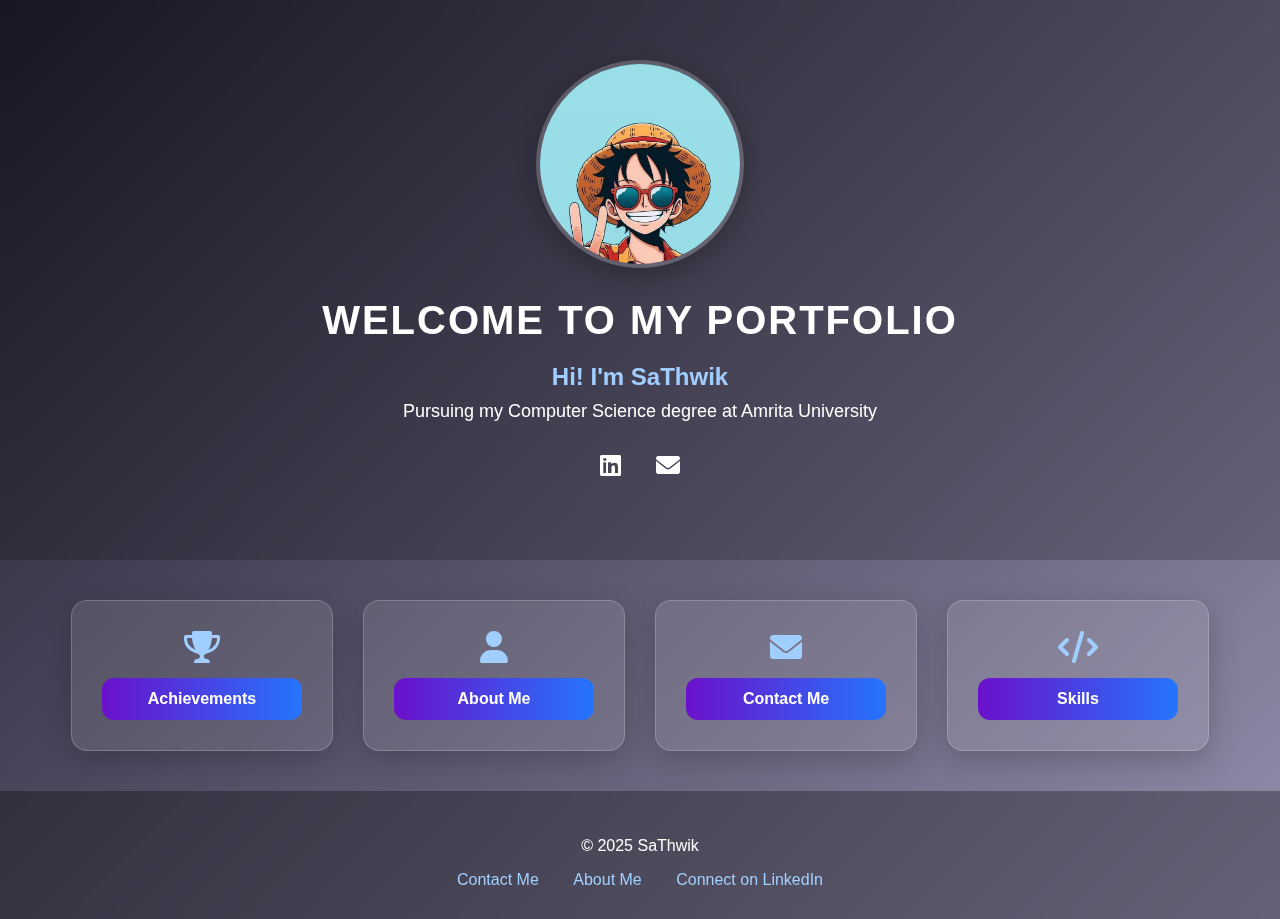
<file: index.html>
<!DOCTYPE html>
<html lang="en">
<head>
    <meta charset="UTF-8">
    <meta name="viewport" content="width=device-width, initial-scale=1.0">
    <title>My Portfolio</title>
    <link rel="stylesheet" href="Style1.css">
    <link rel="stylesheet" href="https://cdnjs.cloudflare.com/ajax/libs/font-awesome/6.0.0/css/all.min.css">
</head>
<body>
    <div class="hero-section">
        <div class="profile-container">
            <div class="profile-image">
                <img src="image/Old Cartoon Shows.jpg" alt="SaThwik's Profile Picture">
            </div>
            <h1>WELCOME TO MY PORTFOLIO</h1>
            <p class="subtitle">Hi! I'm SaThwik</p>
            <p class="description">Pursuing my Computer Science degree at Amrita University</p>
            <div class="social-links">
                <a href="https://www.linkedin.com/in/satyasrisathwik/" target="_blank"><i class="fab fa-linkedin"></i></a>
                <a href="mailto:sathwik@example.com"><i class="fas fa-envelope"></i></a>
            </div>
        </div>
    </div>

    <div class="container">
        <div class="box">
            <i class="fas fa-trophy"></i>
            <button onclick="location.href='achievements.html'">Achievements</button>
        </div>
        <div class="box">
            <i class="fas fa-user"></i>
            <button onclick="location.href='aboutme.html'">About Me</button>
        </div>
        <div class="box">
            <i class="fas fa-envelope"></i>
            <button onclick="location.href='contact.html'">Contact Me</button>
        </div>
        <div class="box">
            <i class="fas fa-code"></i>
            <button onclick="location.href='myskills.html'">Skills</button>
        </div>
    </div>

    <footer>
        <p>&copy; 2025 SaThwik</p>
        <div class="footer-links">
            <a href="mailto:sathwik@example.com">Contact Me</a>
            <a href="aboutme.html">About Me</a>
            <a href="https://www.linkedin.com/in/satyasrisathwik/" target="_blank">Connect on LinkedIn</a>
        </div>
    </footer>
</body>
</html>
</file>
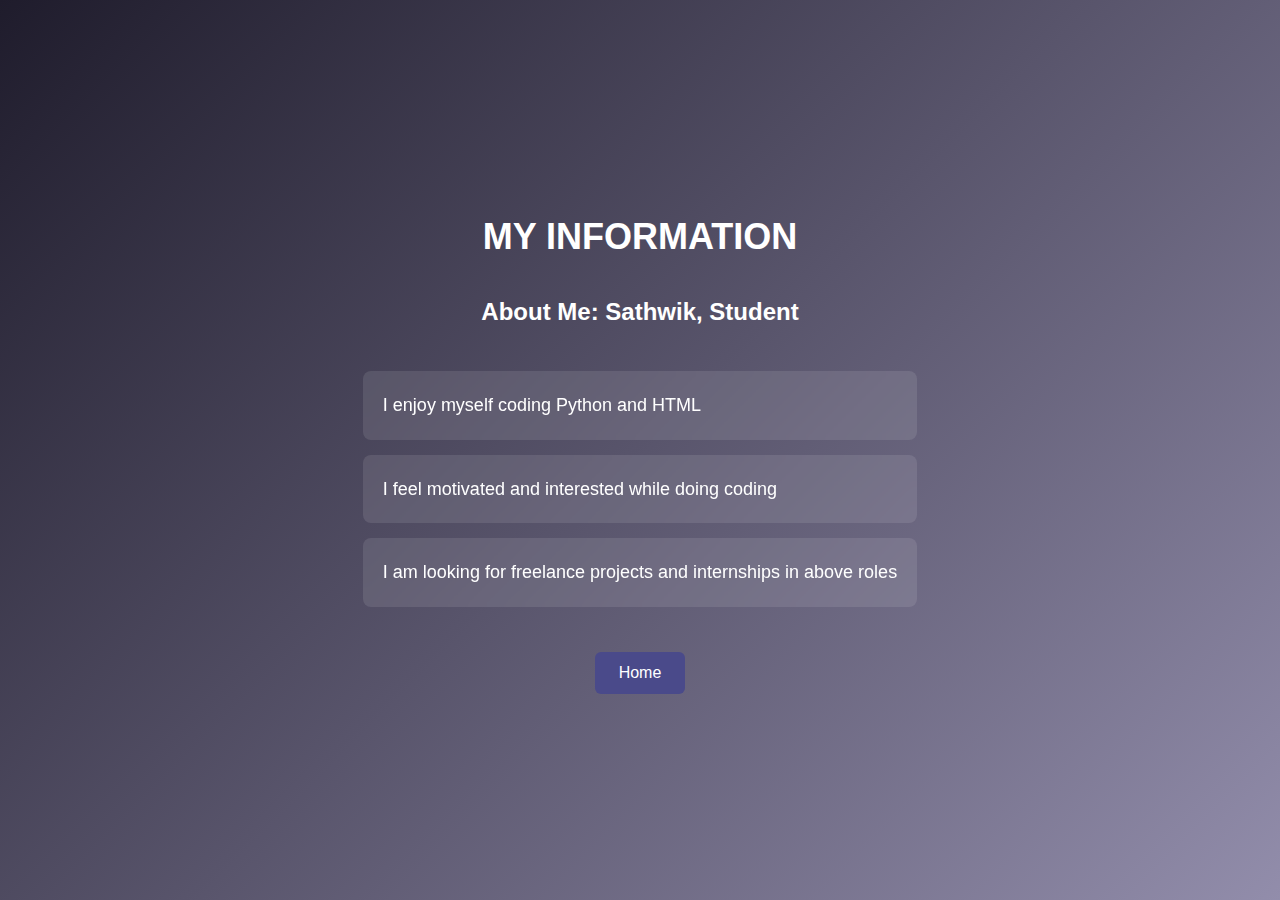
<file: ABOUTME.HTML>
<!DOCTYPE html>
<html lang="en">
<head>
  <meta charset="UTF-8">
  <title>ABOUT ME</title>
  <link rel="stylesheet" href="ABOUTME.CSS">
</head>
<body>
  <h1>MY INFORMATION</h1>
  <h2>About Me: Sathwik, Student</h2>
  <ul>
    <li><p>I enjoy myself coding Python and HTML</p></li>
    <li><p>I feel motivated and interested while doing coding</p></li>
    <li><p>I am looking for freelance projects and internships in above roles</p></li>
  </ul>
  <button onclick="location.href='index.html'">Home</button>
</body>
</html>
</file>
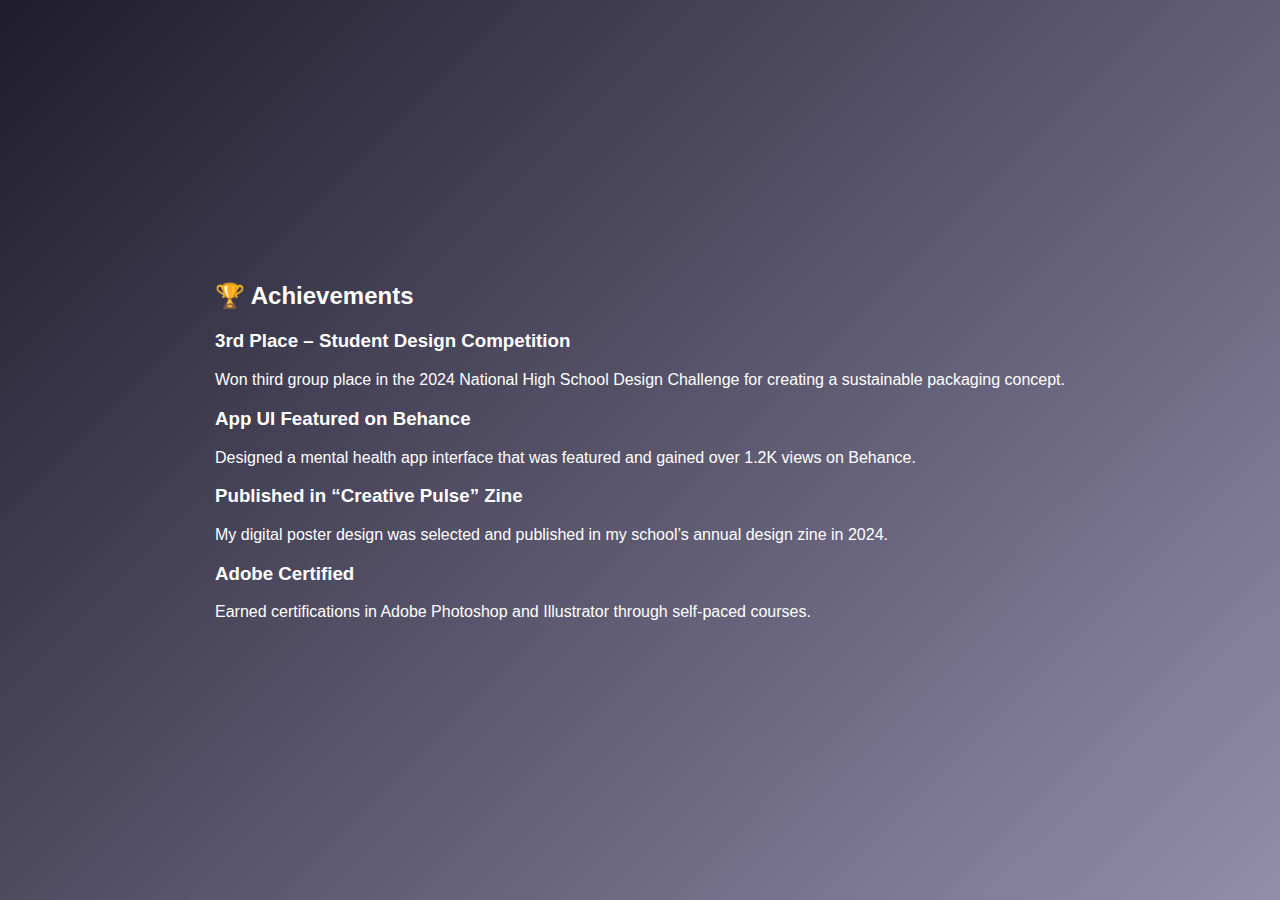
<file: achievements.html>
<!DOCTYPE html>
<html lang="en">
<head>
    <meta charset="UTF-8">
    <meta name="viewport" content="width=device-width, initial-scale=1.0">
    <title>Document</title>
    <style>
         body {
      font-family: 'Segoe UI', Tahoma, Geneva, Verdana, sans-serif;
      background: linear-gradient(135deg, #1f1c2c, #928dab);
      color: #ffffff;
      margin: 0;
      padding: 0;
      display: flex;
      flex-direction: column;
      align-items: center;
      justify-content: center;
      height: 100vh;}
    </style>
</head>
<body>
    

<section class="bg-white py-12 px-6 md:px-12">
    <div class="max-w-4xl mx-auto">
      <h2 class="text-3xl font-bold mb-8 text-gray-800 border-b pb-2">🏆 Achievements</h2>
      
      <div class="space-y-6">
        <div class="bg-gray-100 p-6 rounded-xl shadow-sm">
          <h3 class="text-xl font-semibold text-gray-900">3rd Place – Student Design Competition</h3>
          <p class="text-gray-600">Won third group place in the 2024 National High School Design Challenge for creating a sustainable packaging concept.</p>
        </div>
  
        <div class="bg-gray-100 p-6 rounded-xl shadow-sm">
          <h3 class="text-xl font-semibold text-gray-900">App UI Featured on Behance</h3>
          <p class="text-gray-600">Designed a mental health app interface that was featured and gained over 1.2K views on Behance.</p>
        </div>
  
        <div class="bg-gray-100 p-6 rounded-xl shadow-sm">
          <h3 class="text-xl font-semibold text-gray-900">Published in “Creative Pulse” Zine</h3>
          <p class="text-gray-600">My digital poster design was selected and published in my school’s annual design zine in 2024.</p>
        </div>
  
        <div class="bg-gray-100 p-6 rounded-xl shadow-sm">
          <h3 class="text-xl font-semibold text-gray-900">Adobe Certified</h3>
          <p class="text-gray-600">Earned certifications in Adobe Photoshop and Illustrator through self-paced courses.</p>
        </div>
      </div>
    </div>
  </section>
  </body>
  </html>
</file>
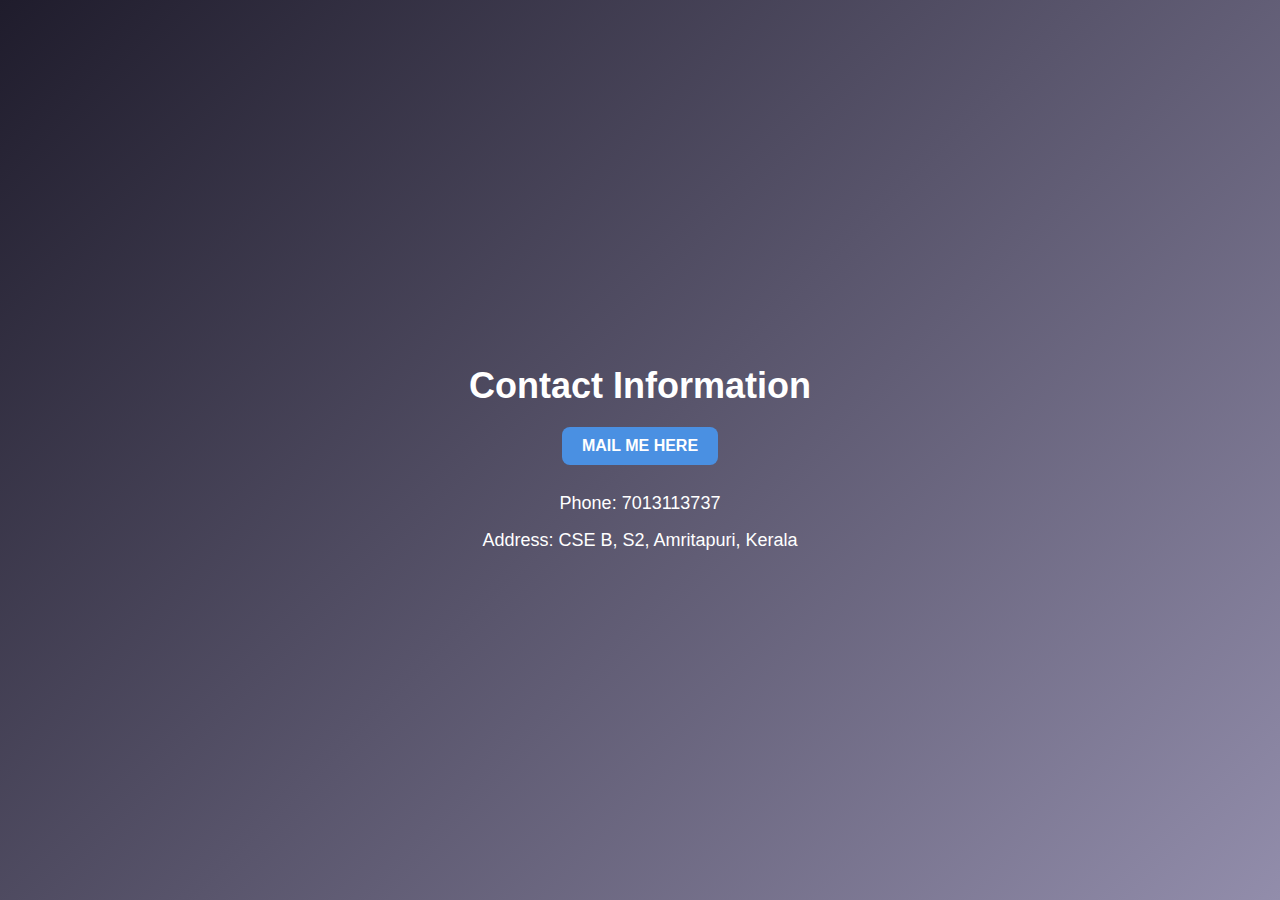
<file: contact.html>
<!DOCTYPE html>
<html lang="en">
<head>
  <meta charset="UTF-8">
  <title>Contact Info</title>
  <style>
    body {
      font-family: 'Segoe UI', Tahoma, Geneva, Verdana, sans-serif;
      background: linear-gradient(135deg, #1f1c2c, #928dab);
      color: #ffffff;
      margin: 0;
      padding: 0;
      display: flex;
      flex-direction: column;
      align-items: center;
      justify-content: center;
      height: 100vh;
    }

    h1 {
      font-size: 36px;
      margin-bottom: 20px;
      text-align: center;
    }

    a {
      display: inline-block;
      text-decoration: none;
      background-color: #4a90e2;
      color: white;
      padding: 10px 20px;
      border-radius: 8px;
      font-weight: bold;
      margin-bottom: 20px;
      transition: background 0.3s;
    }

    a:hover {
      background-color: #3578c1;
    }

    p {
      font-size: 18px;
      margin: 8px 0;
      text-align: center;
    }
  </style>
</head>
<body>
  <h1>Contact Information</h1>
  <a href="mailto:rssathwik06@gmail.com">MAIL ME HERE</a>
  <p>Phone: 7013113737</p>
  <p>Address: CSE B, S2, Amritapuri, Kerala</p>
</body>
</html>
</file>
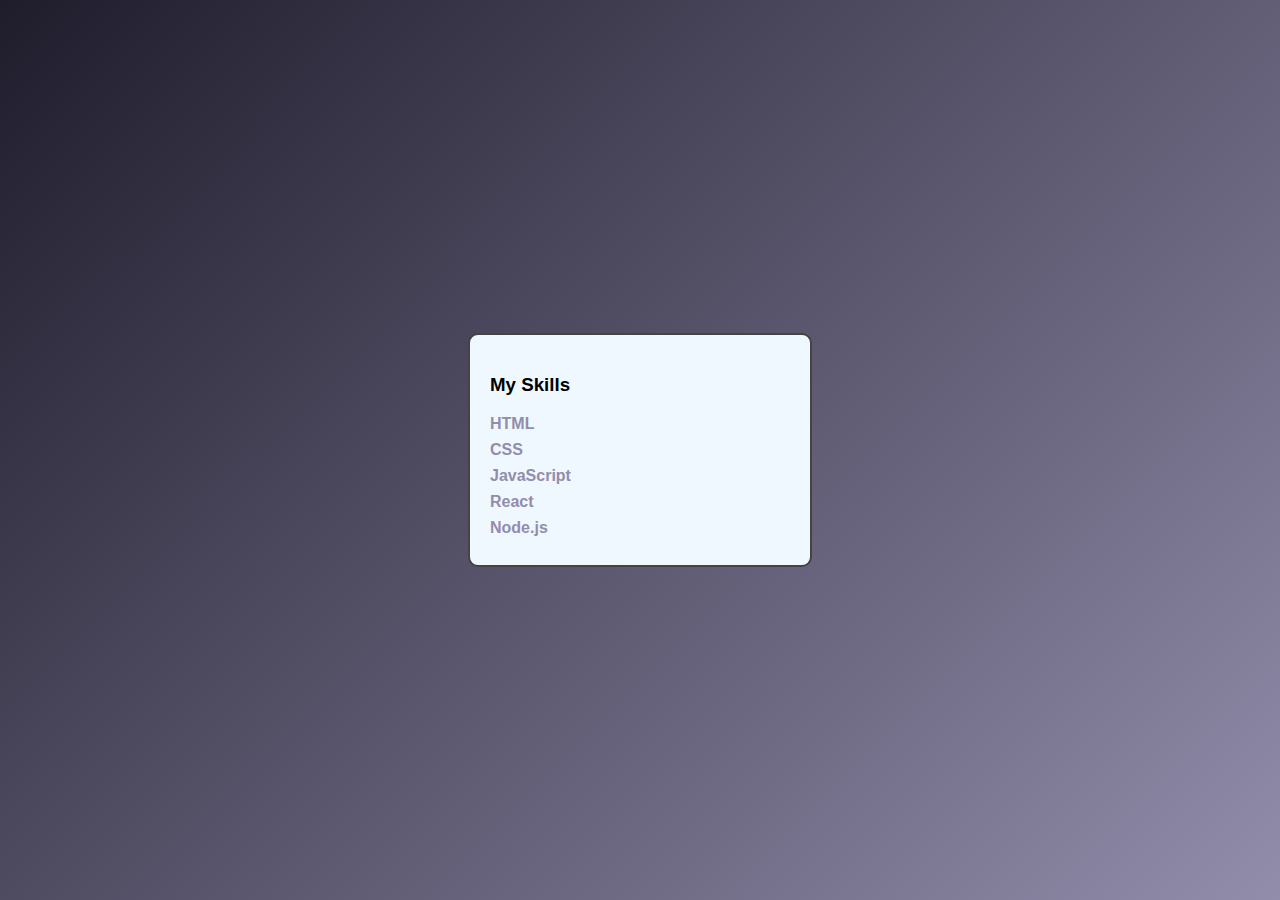
<file: myskills.html>
<!DOCTYPE html>
<html lang="en">
<head>
  <meta charset="UTF-8" />
  <meta name="viewport" content="width=device-width, initial-scale=1.0"/>
  <title>Portfolio Skills Box</title>
  <style>
     body {
      font-family: 'Segoe UI', Tahoma, Geneva, Verdana, sans-serif;
      background: linear-gradient(135deg, #1f1c2c, #928dab);
      color: #ffffff;
      margin: 0;
      padding: 0;
      display: flex;
      flex-direction: column;
      align-items: center;
      justify-content: center;
      height: 100vh;
    }
    .skills-box {
      width: 300px;
      padding: 20px;
      border: 2px solid #444;
      border-radius: 10px;
      background-color: #f0f8ff;
      font-family: Arial, sans-serif;
    }

    .skills-box a {
      display: block;
      margin: 8px 0;
      text-decoration: none;
      color: #928dab;
      font-weight: bold;
    }

    .skills-box a:hover {
      color: #928dab;
    }
  

.skills-box:hover {
  transition: background-color 0.1s ease;background-color:rgb(144, 229, 240); rgb(184, 74, 74);
}
  </style>
</head>
<body>

  <div class="skills-box">
    <h3 style="color: black;">My Skills</h3>
    <a href="https://developer.mozilla.org/en-US/docs/Web/HTML" target="_blank">HTML</a>
    <a href="https://developer.mozilla.org/en-US/docs/Web/CSS" target="_blank">CSS</a>
    <a href="https://developer.mozilla.org/en-US/docs/Web/JavaScript" target="_blank">JavaScript</a>
    <a href="https://reactjs.org/" target="_blank">React</a>
    <a href="https://nodejs.org/" target="_blank">Node.js</a>
  </div>

</body>
</html>
</file>
<file: Style1.css>
body {
    font-family: 'Segoe UI', Tahoma, Geneva, Verdana, sans-serif;
    background: linear-gradient(135deg, #1f1c2c, #928dab);
    color: #fff;
    margin: 0;
    padding: 0;
    min-height: 100vh;
    display: flex;
    flex-direction: column;
}

.hero-section {
    padding: 60px 20px;
    text-align: center;
    background: rgba(0, 0, 0, 0.2);
    backdrop-filter: blur(10px);
}

.profile-container {
    max-width: 800px;
    margin: 0 auto;
}

.profile-image {
    width: 200px;
    height: 200px;
    margin: 0 auto 30px;
    border-radius: 50%;
    overflow: hidden;
    border: 4px solid rgba(255, 255, 255, 0.2);
    box-shadow: 0 8px 32px rgba(0, 0, 0, 0.3);
}

.profile-image img {
    width: 100%;
    height: 100%;
    object-fit: cover;
}

h1 {
    text-align: center;
    font-size: 40px;
    margin: 20px 0;
    letter-spacing: 2px;
    color: #ffffff;
    animation: fadeIn 1s ease-in-out;
}

.subtitle {
    font-size: 24px;
    font-weight: 600;
    margin: 10px 0;
    color: #a0cfff;
}

.description {
    font-size: 18px;
    margin: 10px 0 30px;
    color: #ffffff;
}

.social-links {
    margin: 20px 0;
}

.social-links a {
    color: #fff;
    font-size: 24px;
    margin: 0 15px;
    transition: transform 0.3s, color 0.3s;
}

.social-links a:hover {
    color: #a0cfff;
    transform: translateY(-3px);
}

.container {
    display: flex;
    justify-content: center;
    flex-wrap: wrap;
    gap: 30px;
    padding: 40px 20px;
    animation: fadeIn 2s ease-in-out;
}

.box {
    backdrop-filter: blur(10px);
    background: rgba(255, 255, 255, 0.1);
    border: 1px solid rgba(255, 255, 255, 0.2);
    padding: 30px;
    border-radius: 16px;
    text-align: center;
    width: 200px;
    transition: transform 0.3s, box-shadow 0.3s;
    box-shadow: 0 8px 30px rgba(0, 0, 0, 0.2);
}

.box i {
    font-size: 32px;
    margin-bottom: 15px;
    color: #a0cfff;
}

.box:hover {
    transform: translateY(-10px);
    box-shadow: 0 12px 40px rgba(0, 0, 0, 0.3);
}

.box button {
    width: 100%;
    padding: 12px 10px;
    font-size: 16px;
    border: none;
    border-radius: 12px;
    cursor: pointer;
    background: linear-gradient(to right, #6a11cb, #2575fc);
    color: white;
    font-weight: bold;
    transition: all 0.3s;
}

.box button:hover {
    background: linear-gradient(to right, #2575fc, #6a11cb);
    transform: scale(1.05);
}

footer {
    margin-top: auto;
    padding: 30px;
    text-align: center;
    background-color: rgba(0, 0, 0, 0.3);
    backdrop-filter: blur(10px);
}

.footer-links {
    margin-top: 15px;
}

.footer-links a {
    color: #a0cfff;
    text-decoration: none;
    margin: 0 15px;
    transition: color 0.3s;
}

.footer-links a:hover {
    color: #ffffff;
    text-decoration: underline;
}

@keyframes fadeIn {
    from {
        opacity: 0;
        transform: translateY(20px);
    }
    to {
        opacity: 1;
        transform: translateY(0);
    }
}

@media (max-width: 768px) {
    .container {
        padding: 20px;
    }
    
    .box {
        width: calc(100% - 40px);
        max-width: 300px;
    }
    
    h1 {
        font-size: 32px;
    }
    
    .subtitle {
        font-size: 20px;
    }
}
</file>
<file: ABOUTME.CSS>
body {
  font-family: 'Segoe UI', Tahoma, Geneva, Verdana, sans-serif;
  background: linear-gradient(135deg, #1f1c2c, #928dab);
  color: #ffffff;
  margin: 0;
  padding: 0;
  display: flex;
  flex-direction: column;
  align-items: center;
  justify-content: center;
  min-height: 100vh;
}

h1 {
  font-size: 36px;
  margin: 40px 0 20px;
  color: #ffffff;
  text-align: center;
}

h2 {
  font-size: 24px;
  margin-bottom: 30px;
  color: #ffffff;
  text-align: center;
}

ul {
  list-style-type: none;
  padding: 0;
  max-width: 800px;
  margin: 0 auto;
}

li {
  background: rgba(255, 255, 255, 0.1);
  margin: 15px 0;
  padding: 20px;
  border-radius: 8px;
  backdrop-filter: blur(5px);
}

p {
  font-size: 18px;
  line-height: 1.6;
  margin: 0;
}

button {
  background: #4a4a8a;
  color: white;
  border: none;
  padding: 12px 24px;
  border-radius: 6px;
  font-size: 16px;
  cursor: pointer;
  margin: 30px 0;
  transition: background 0.3s ease;
}

button:hover {
  background: #5a5a9a;
}
</file>
